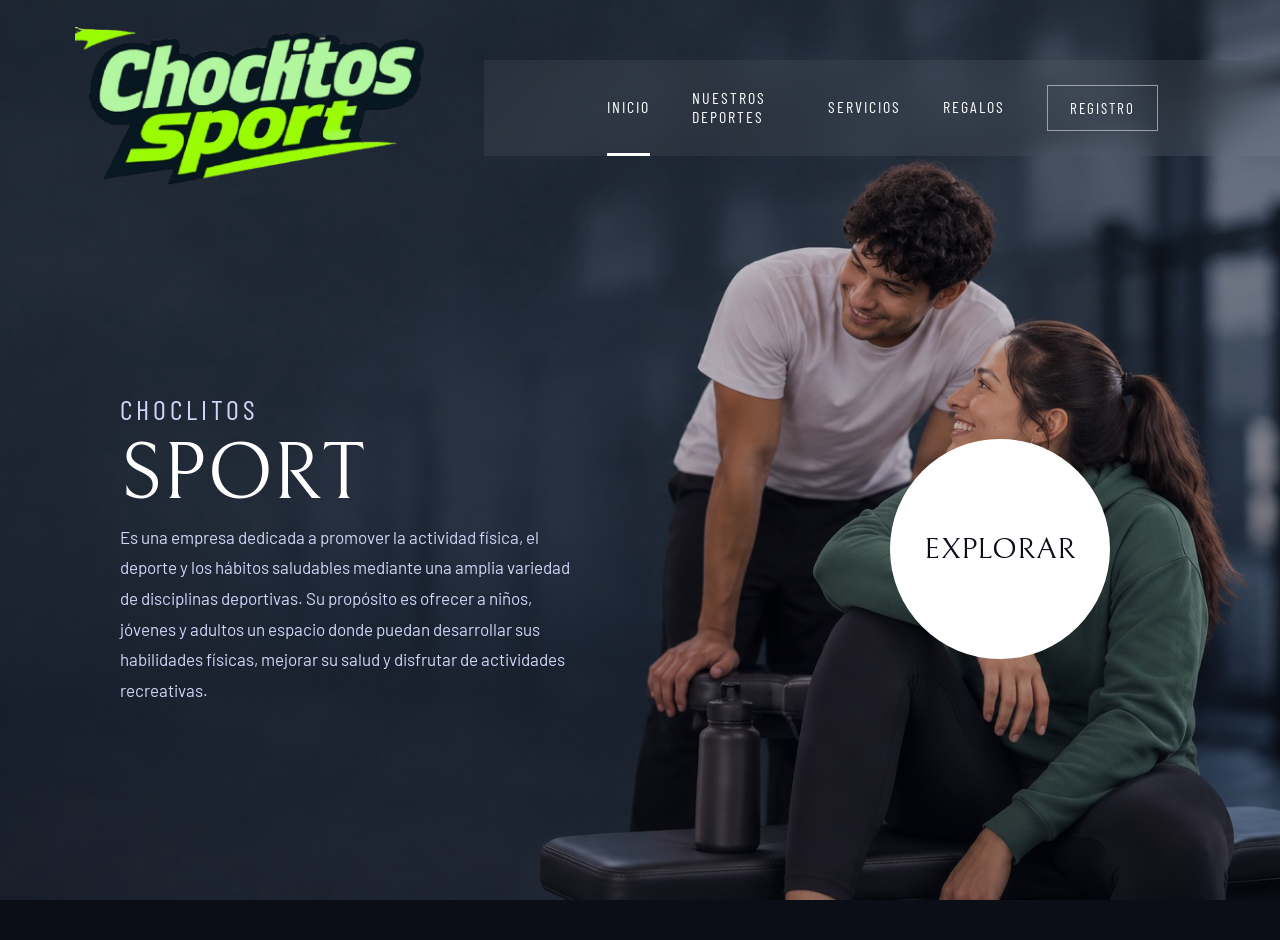
<file: index.html>
<!DOCTYPE html>
<html lang="en">
<head>
  <meta charset="UTF-8">
  <meta name="viewport" content="width=device-width, initial-scale=1.0">
  <meta name="description" content="Explore the universe with Space Tourism.">
  <title>Choclitos Sport | Home</title>
  <link rel="preconnect" href="https://fonts.googleapis.com">
  <link rel="preconnect" href="https://fonts.gstatic.com" crossorigin>
  <link href="https://fonts.googleapis.com/css2?family=Barlow+Condensed:wght@400;500;600&family=Bellefair&family=Barlow:wght@400;500&display=swap" rel="stylesheet">
  <link rel="stylesheet" href="assets/css/main.css">
</head>
<body class="home-page">
  <header class="header">
    <a href="index.html" class="logo" aria-label="Space Tourism - Home">
      <img src="assets/images/logo-choclitos-sport.png" alt="Space Tourism">
    </a>
    <div class="header-line" aria-hidden="true"></div>

    <button class="menu-toggle" id="menuToggle" type="button"
      aria-label="Open navigation" aria-expanded="false" aria-controls="navigation">
      <span></span><span></span><span></span>
    </button>

    <nav class="navigation" id="navigation" aria-label="Main navigation">
      <a href="index.html" data-page="home">   INICIO   </a>
      <a href="deportes.html" data-page="destination">NUESTROS DEPORTES</a>
      <a href="beneficios.html" data-page="crew">SERVICIOS</a>
      <a href="regalos.html" data-page="technology">REGALOS</a>
      <button class="subscribe-button" id="openSubscribe" type="button">
    REGISTRO
</button>
    </nav>
  </header>
  <main class="home-content">
    <section class="home-text">
      <h2>CHOCLITOS </h2>
      <h1>SPORT</h1>
      <p>
        Es una empresa dedicada a promover la actividad física, el deporte y los hábitos saludables mediante una amplia variedad de disciplinas deportivas. Su propósito es ofrecer a niños, jóvenes y adultos un espacio donde puedan desarrollar sus habilidades físicas, mejorar su salud y disfrutar de actividades recreativas.
      </p>
    </section>
    <section class="explore-container">
      <a href="deportes.html" class="explore-button">Explorar</a>
    </section>
  </main>
<div class="subscribe-overlay" id="subscribeModal"
     aria-hidden="true">

    <div class="subscribe-modal"
         role="dialog"
         aria-modal="true"
         aria-labelledby="subscribeTitle">

        <button class="close-modal"
                id="closeSubscribe"
                type="button"
                aria-label="Cerrar ventana">
            &times;
        </button>

        <div class="subscribe-content">

            <span class="subscribe-label">
                CHOCLITOS SPORT
            </span>

            <h2 id="subscribeTitle">UNETE</h2>

            <p>Suscribete y reciba su regalo.</p>

            <form id="subscribeForm">

                <label for="subscriberEmail">
                    Correo electronico
                </label>

                <input
                    type="email"
                    id="subscriberEmail"
                    name="email"
                    placeholder="choclero@.com"
                    autocomplete="email"
                    required
                >

                <button type="submit" class="submit-subscribe">
                    ACEPTAR
                </button>

                <p id="subscribeMessage"
                   class="subscribe-message"
                   role="status"
                   aria-live="polite">
                </p>

            </form>

            <small>Derechos reservados gaaaaaaa</small>

        </div>
    </div>
</div>

<div class="subscribe-overlay" id="verificationModal"
     aria-hidden="true">

    <div class="subscribe-modal"
         role="dialog"
         aria-modal="true"
         aria-labelledby="verificationTitle">

        <button class="close-modal"
                id="closeVerification"
                type="button"
                aria-label="Cerrar ventana">
            &times;
        </button>

        <div class="subscribe-content">

            <span class="subscribe-label">
                CHOCLITOS SPORT
            </span>

            <h2 id="verificationTitle">
                VERIFICA TU CORREO
            </h2>

            <p>
                Hemos enviado un código de verificación
                a tu dirección de correo electrónico.
            </p>

            <form id="verificationForm">

                <label for="verificationCode">
                    CÓDIGO DE VERIFICACIÓN
                </label>

                <input
                    type="text"
                    id="verificationCode"
                    name="code"
                    placeholder="000000"
                    inputmode="numeric"
                    maxlength="6"
                    pattern="[0-9]{6}"
                    autocomplete="one-time-code"
                    required
                >

                <button type="submit" class="submit-subscribe">
                    VERIFICAR CORREO
                </button>

                <button type="button"
                        id="resendCode"
                        class="submit-subscribe">
                    REENVIAR CÓDIGO
                </button>

                <p id="verificationMessage"
                   class="subscribe-message"
                   role="status"
                   aria-live="polite">
                </p>

            </form>

            <small>
                Tu correo es importante para nosotros.
            </small>

        </div>
    </div>
</div>


</div>
  <script src="assets/js/main.js" defer></script>
</body>
</html>
</file>
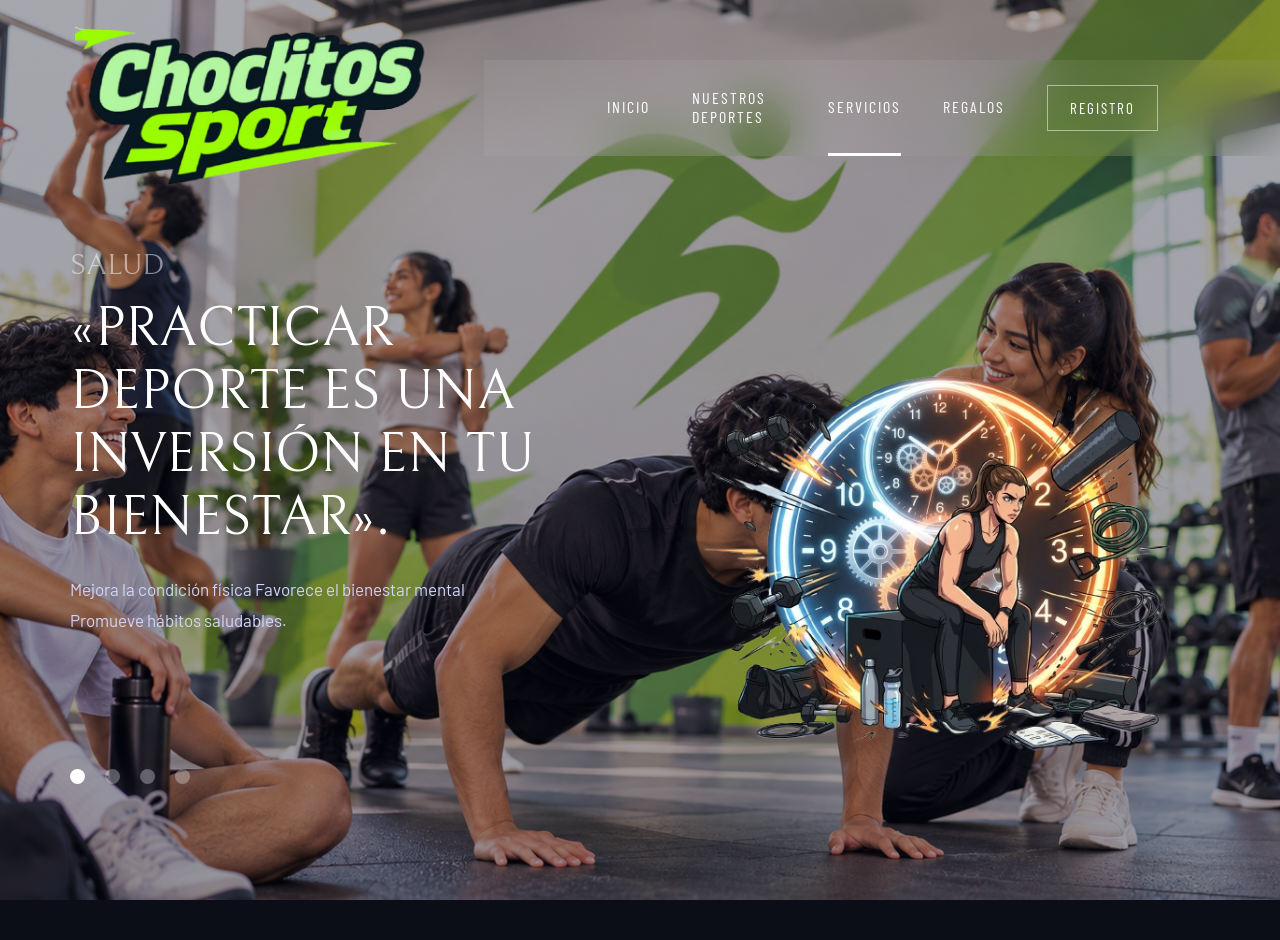
<file: beneficios.html>
<!DOCTYPE html>
<html lang="en">
<head>
  <meta charset="UTF-8">
  <meta name="viewport" content="width=device-width, initial-scale=1.0">
  <meta name="description" content="Explore the universe with Space Tourism.">
  <title>Space Tourism | Crew</title>
  <link rel="preconnect" href="https://fonts.googleapis.com">
  <link rel="preconnect" href="https://fonts.gstatic.com" crossorigin>
  <link href="https://fonts.googleapis.com/css2?family=Barlow+Condensed:wght@400;500;600&family=Bellefair&family=Barlow:wght@400;500&display=swap" rel="stylesheet">
  <link rel="stylesheet" href="assets/css/main.css">
</head>
<body class="crew-page">
  <header class="header">
    <a href="index.html" class="logo" aria-label="Space Tourism - Home">
      <img src="assets/images/logo-choclitos-sport.png" alt="Space Tourism">
    </a>
    <div class="header-line" aria-hidden="true"></div>

    <button class="menu-toggle" id="menuToggle" type="button"
      aria-label="Open navigation" aria-expanded="false" aria-controls="navigation">
      <span></span><span></span><span></span>
    </button>

    <nav class="navigation" id="navigation" aria-label="Main navigation">
      <a href="index.html" data-page="home">   INICIO   </a>
      <a href="deportes.html" data-page="destination">NUESTROS DEPORTES</a>
      <a href="beneficios.html" data-page="crew">SERVICIOS</a>
      <a href="regalos.html" data-page="technology">REGALOS</a>
      <button class="subscribe-button" id="openSubscribe" type="button">
    REGISTRO
</button>
    </nav>
  </header>
  <main class="inner-page crew-section">
    <div class="crew-content">
      <section class="crew-info">
        <p class="crew-role" id="crewRole">Commander</p>
        <h2 id="crewName">Douglas Hurley</h2>
        <p class="crew-description" id="crewDescription">
          Douglas Gerald Hurley is an American engineer, former Marine Corps pilot
          and former NASA astronaut. He launched into space for the third time as
          commander of Crew Dragon Demo-2.
        </p>
        <div class="crew-controls" aria-label="Choose crew member">
          <button class="crew-dot active" data-crew="0" type="button" aria-label="Douglas Hurley" aria-pressed="true"></button>
          <button class="crew-dot" data-crew="1" type="button" aria-label="Mark Shuttleworth" aria-pressed="false"></button>
          <button class="crew-dot" data-crew="2" type="button" aria-label="Victor Glover" aria-pressed="false"></button>
          <button class="crew-dot" data-crew="3" type="button" aria-label="Anousheh Ansari" aria-pressed="false"></button>
        </div>
      </section>
      <section class="crew-image-container">
        <img src="assets/images/beneficio-salud.png" id="crewImage"
          alt="Douglas Hurley" class="crew-image">
      </section>
    </div>
  </main>
<div class="subscribe-overlay" id="subscribeModal"
     aria-hidden="true">

    <div class="subscribe-modal"
         role="dialog"
         aria-modal="true"
         aria-labelledby="subscribeTitle">

        <button class="close-modal"
                id="closeSubscribe"
                type="button"
                aria-label="Cerrar ventana">
            &times;
        </button>

        <div class="subscribe-content">

            <span class="subscribe-label">
                CHOCLITOS SPORT
            </span>

            <h2 id="subscribeTitle">
                UNETE
            </h2>

            <p>
                Suscribete y reciba su regalo.
            </p>

            <form id="subscribeForm">

                <label for="subscriberEmail">
                    Correo electronico
                </label>

                <input
                    type="email"
                    id="subscriberEmail"
                    name="email"
                    placeholder="choclero@.com"
                    autocomplete="email"
                    required
                >

                <button type="submit" class="submit-subscribe">
                    ACEPTAR
                </button>

                <p id="subscribeMessage"
                   class="subscribe-message"
                   role="status"
                   aria-live="polite">
                </p>

            </form>

            <small>
                Derechos reservados gaaaaaaa
            </small>

        </div>
    </div>
    
<div class="subscribe-overlay" id="verificationModal"
     aria-hidden="true">

    <div class="subscribe-modal"
         role="dialog"
         aria-modal="true"
         aria-labelledby="verificationTitle">

        <button class="close-modal"
                id="closeVerification"
                type="button"
                aria-label="Cerrar ventana">
            &times;
        </button>

        <div class="subscribe-content">

            <span class="subscribe-label">
                CHOCLITOS SPORT
            </span>

            <h2 id="verificationTitle">
                VERIFICA TU CORREO
            </h2>

            <p>
                Hemos enviado un código de verificación
                a tu dirección de correo electrónico.
            </p>

            <form id="verificationForm">

                <label for="verificationCode">
                    CÓDIGO DE VERIFICACIÓN
                </label>

                <input
                    type="text"
                    id="verificationCode"
                    name="code"
                    placeholder="000000"
                    inputmode="numeric"
                    maxlength="6"
                    pattern="[0-9]{6}"
                    autocomplete="one-time-code"
                    required
                >

                <button type="submit" class="submit-subscribe">
                    VERIFICAR CORREO
                </button>
                
<button type="button" id="resendCode" class="submit-subscribe">
    REENVIAR CÓDIGO
</button>


                <p id="verificationMessage"
                   class="subscribe-message"
                   role="status"
                   aria-live="polite">
                </p>
              

            </form>

            <small>
                Tu correo es importante para nosotros.
            </small>

        </div>
    </div>
</div>

</div>
  <script src="assets/js/main.js" defer></script>
</body>
</html>
</file>
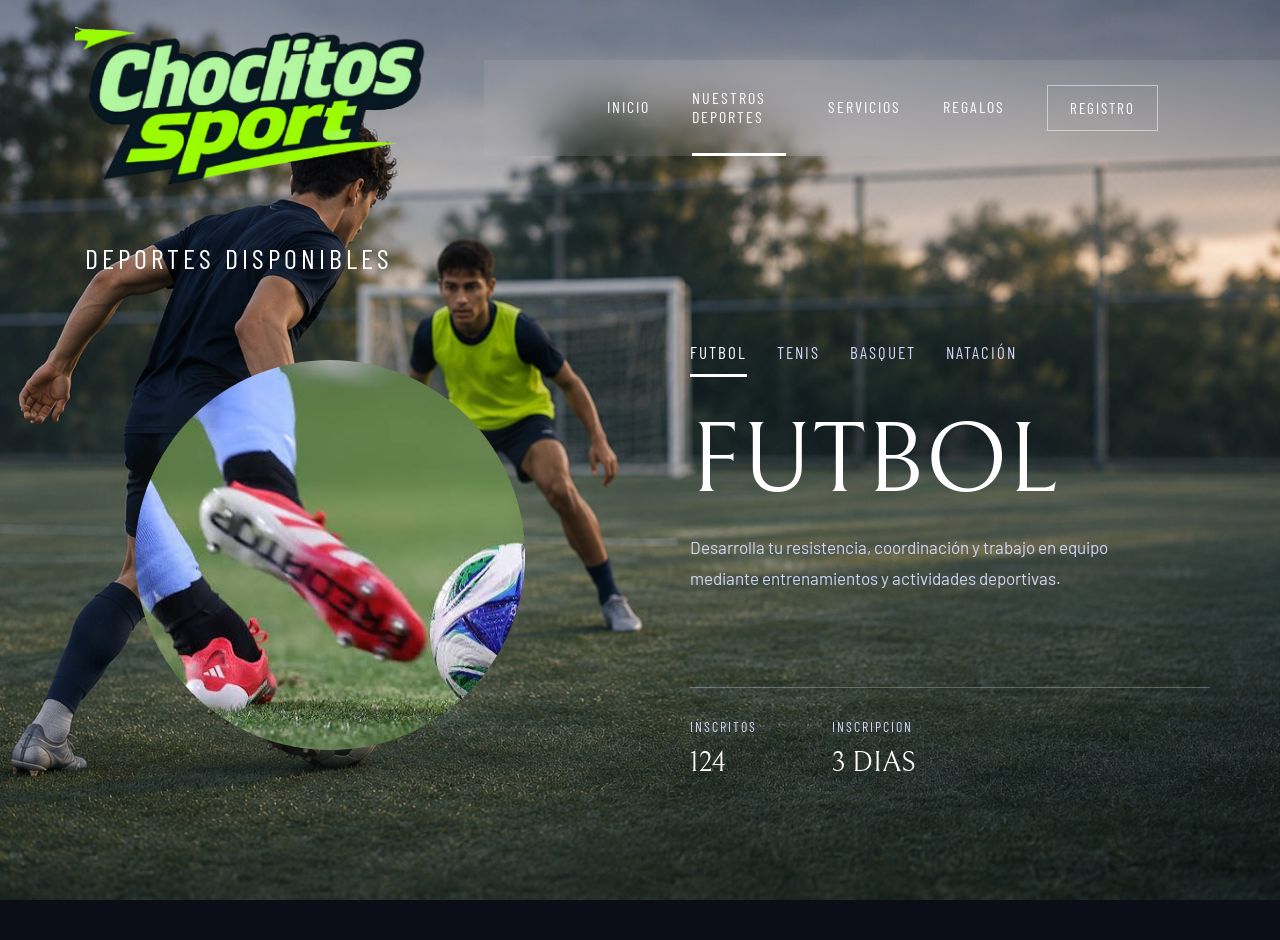
<file: deportes.html>
<!DOCTYPE html>
<html lang="en">
<head>
  <meta charset="UTF-8">
  <meta name="viewport" content="width=device-width, initial-scale=1.0">
  <meta name="description" content="Explore the universe with Space Tourism.">
  <title>Space Tourism | Destination</title>
  <link rel="preconnect" href="https://fonts.googleapis.com">
  <link rel="preconnect" href="https://fonts.gstatic.com" crossorigin>
  <link href="https://fonts.googleapis.com/css2?family=Barlow+Condensed:wght@400;500;600&family=Bellefair&family=Barlow:wght@400;500&display=swap" rel="stylesheet">
  <link rel="stylesheet" href="assets/css/main.css">
</head>

<body class="destination-page">
  <header class="header">
    <a href="index.html" class="logo" aria-label="Space Tourism - Home">
      <img src="assets/images/logo-choclitos-sport.png" alt="Space Tourism">
    </a>
    <div class="header-line" aria-hidden="true"></div>

    <button class="menu-toggle" id="menuToggle" type="button"
      aria-label="Open navigation" aria-expanded="false" aria-controls="navigation">
      <span></span><span></span><span></span>
    </button>

    <nav class="navigation" id="navigation" aria-label="Main navigation">
      <a href="index.html" data-page="home">   INICIO   </a>
      <a href="deportes.html" data-page="destination">NUESTROS DEPORTES</a>
      <a href="beneficios.html" data-page="crew">SERVICIOS</a>
      <a href="regalos.html" data-page="technology">REGALOS</a>
      <button class="subscribe-button" id="openSubscribe" type="button">
    REGISTRO
</button>
    </nav>
  </header>
  <main id="destination">
    <section class="destination-section">
      <h1 class="section-title"><span></span> DEPORTES DISPONIBLES</h1>
      <div class="destination-content">
        <div class="planet-container">
          <img id="planetImage" src="assets/images/deporte-futbol.jpg"
            alt="Moon" class="planet-image">
        </div>
        <div class="destination-info">
          <nav class="planet-tabs" aria-label="Choose destination">
            <button class="tab active" data-planet="moon" type="button" aria-pressed="true">Futbol</button>
            <button class="tab" data-planet="mars" type="button" aria-pressed="false">Tenis</button>
            <button class="tab" data-planet="europa" type="button" aria-pressed="false">Basquet</button>
            <button class="tab" data-planet="titan" type="button" aria-pressed="false">Natación</button>
          </nav>
          <h2 id="planetName">Futbol</h2>
          <p id="planetDescription" class="description">
            Desarrolla tu resistencia, coordinación y trabajo en equipo mediante entrenamientos y actividades deportivas.
          </p>
          <div class="info-divider"></div>
          <div class="travel-details">
            <div><h3>Inscritos</h3><p id="planetDistance">124</p></div>
            <div><h3>Inscripcion</h3><p id="planetTime">3 Dias</p></div>
          </div>
        </div>
      </div>
    </section>
  </main>
 
<div class="subscribe-overlay" id="subscribeModal"
     aria-hidden="true">

    <div class="subscribe-modal"
         role="dialog"
         aria-modal="true"
         aria-labelledby="subscribeTitle">

        <button class="close-modal"
                id="closeSubscribe"
                type="button"
                aria-label="Cerrar ventana">
            &times;
        </button>

        <div class="subscribe-content">

            <span class="subscribe-label">
                CHOCLITOS SPORT
            </span>

            <h2 id="subscribeTitle">UNETE</h2>

            <p>Suscribete y reciba su regalo.</p>

            <form id="subscribeForm">

                <label for="subscriberEmail">
                    Correo electronico
                </label>

                <input
                    type="email"
                    id="subscriberEmail"
                    name="email"
                    placeholder="choclero@.com"
                    autocomplete="email"
                    required
                >

                <button type="submit" class="submit-subscribe">
                    ACEPTAR
                </button>

                <p id="subscribeMessage"
                   class="subscribe-message"
                   role="status"
                   aria-live="polite">
                </p>

            </form>

            <small>Derechos reservados gaaaaaaa</small>

        </div>
    </div>
</div>
<div class="subscribe-overlay" id="verificationModal"
     aria-hidden="true">

    <div class="subscribe-modal"
         role="dialog"
         aria-modal="true"
         aria-labelledby="verificationTitle">

        <button class="close-modal"
                id="closeVerification"
                type="button"
                aria-label="Cerrar ventana">
            &times;
        </button>

        <div class="subscribe-content">

            <span class="subscribe-label">
                CHOCLITOS SPORT
            </span>

            <h2 id="verificationTitle">
                VERIFICA TU CORREO
            </h2>

            <p>
                Hemos enviado un código de verificación
                a tu dirección de correo electrónico.
            </p>

            <form id="verificationForm">

                <label for="verificationCode">
                    CÓDIGO DE VERIFICACIÓN
                </label>

                <input
                    type="text"
                    id="verificationCode"
                    name="code"
                    placeholder="000000"
                    inputmode="numeric"
                    maxlength="6"
                    pattern="[0-9]{6}"
                    autocomplete="one-time-code"
                    required
                >

                <button type="submit" class="submit-subscribe">
                    VERIFICAR CORREO
                </button>

                <button type="button"
                        id="resendCode"
                        class="submit-subscribe">
                    REENVIAR CÓDIGO
                </button>

                <p id="verificationMessage"
                   class="subscribe-message"
                   role="status"
                   aria-live="polite">
                </p>

            </form>

            <small>
                Tu correo es importante para nosotros.
            </small>

        </div>
    </div>
</div>


</div>
  <script src="assets/js/main.js" defer></script>
</body>
</html>
</file>
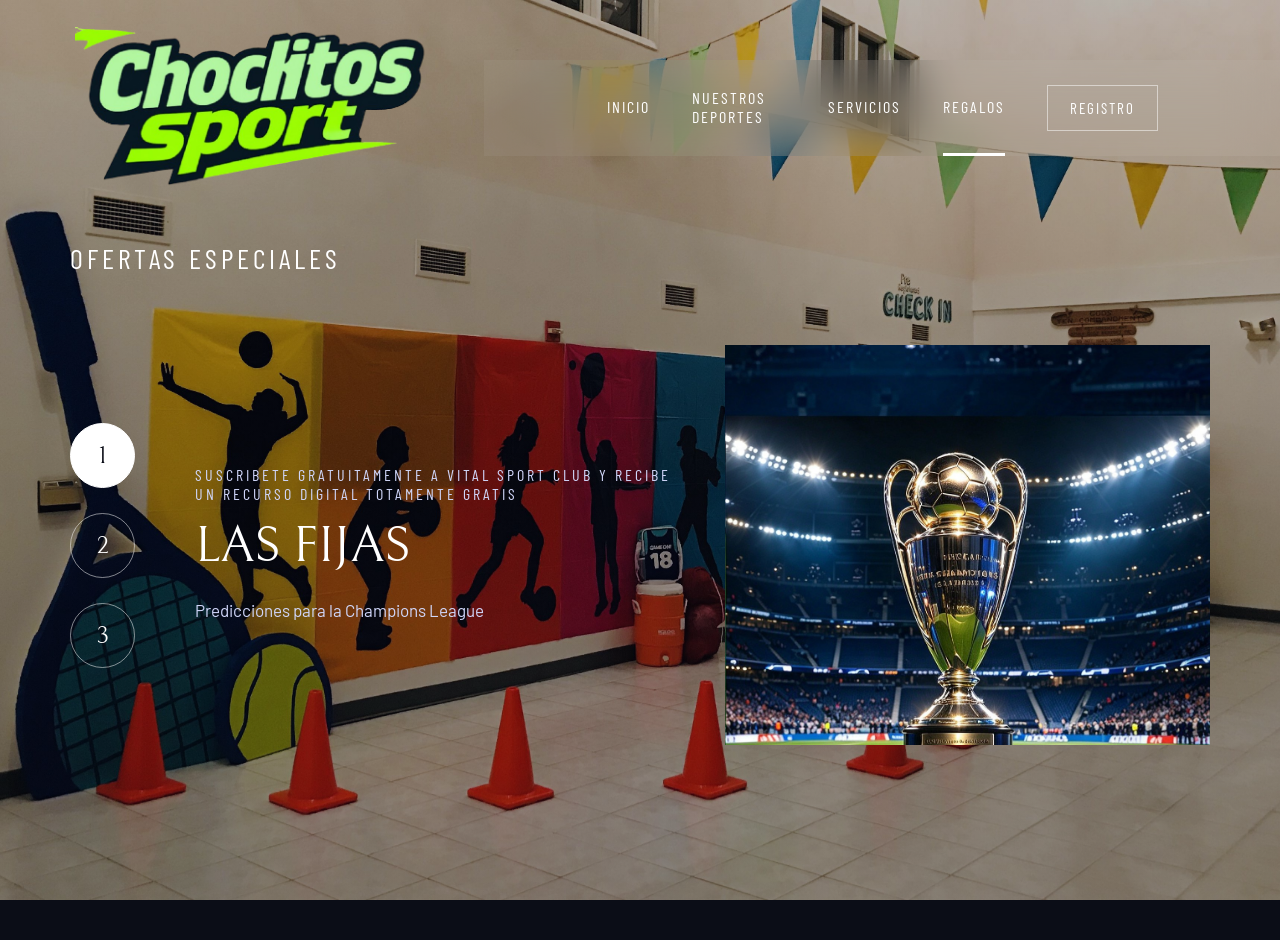
<file: regalos.html>
<!DOCTYPE html>
<html lang="en">
<head>
  <meta charset="UTF-8">
  <meta name="viewport" content="width=device-width, initial-scale=1.0">
  <meta name="description" content="Explore the universe with Space Tourism.">
  <title>Regalos</title>
  <link rel="preconnect" href="https://fonts.googleapis.com">
  <link rel="preconnect" href="https://fonts.gstatic.com" crossorigin>
  <link href="https://fonts.googleapis.com/css2?family=Barlow+Condensed:wght@400;500;600&family=Bellefair&family=Barlow:wght@400;500&display=swap" rel="stylesheet">
  <link rel="stylesheet" href="assets/css/main.css">
</head>
<body class="technology-page">
  <header class="header">
    <a href="index.html" class="logo" aria-label="Space Tourism - Home">
      <img src="assets/images/logo-choclitos-sport.png" alt="Space Tourism">
    </a>
    <div class="header-line" aria-hidden="true"></div>

    <button class="menu-toggle" id="menuToggle" type="button"
      aria-label="Open navigation" aria-expanded="false" aria-controls="navigation">
      <span></span><span></span><span></span>
    </button>

    <nav class="navigation" id="navigation" aria-label="Main navigation">
      <a href="index.html" data-page="home">   INICIO   </a>
      <a href="deportes.html" data-page="destination">NUESTROS DEPORTES</a>
      <a href="beneficios.html" data-page="crew">SERVICIOS</a>
      <a href="regalos.html" data-page="technology">REGALOS</a>
      <button class="subscribe-button" id="openSubscribe" type="button">
    REGISTRO
</button>
    </nav>
  </header>
  <main class="inner-page technology-section">
    <h1 class="section-title"></span>OFERTAS especiales</h1>
    <div class="technology-content">
      <div class="technology-tabs" aria-label="Choose technology">
        <button class="technology-tab active" data-tech="0" type="button" aria-pressed="true">1</button>
        <button class="technology-tab" data-tech="1" type="button" aria-pressed="false">2</button>
        <button class="technology-tab" data-tech="2" type="button" aria-pressed="false">3</button>
      </div>
      <section class="technology-info">
        <p class="technology-subtitle">Suscribete gratuitamente a Vital Sport Club y recibe un recurso digital totamente gratis</p>
        <h2 id="technologyName">Launch vehicle</h2>
        <p id="technologyDescription">
          A launch vehicle or carrier rocket is a rocket-propelled vehicle used to
          carry a payload from Earth's surface to space, usually to Earth orbit or beyond.
        </p>
      </section>
      <section class="technology-image-container">
        <img src="assets/images/regalo-las-fijas.png" alt="Launch vehicle"
          id="technologyImage" class="technology-image">
      </section>
    </div>
  </main>
  
<div class="subscribe-overlay" id="subscribeModal"
     aria-hidden="true">

    <div class="subscribe-modal"
         role="dialog"
         aria-modal="true"
         aria-labelledby="subscribeTitle">

        <button class="close-modal"
                id="closeSubscribe"
                type="button"
                aria-label="Cerrar ventana">
            &times;
        </button>

        <div class="subscribe-content">

            <span class="subscribe-label">
                CHOCLITOS SPORT
            </span>

            <h2 id="subscribeTitle">UNETE</h2>

            <p>Suscribete y reciba su regalo.</p>

            <form id="subscribeForm">

                <label for="subscriberEmail">
                    Correo electronico
                </label>

                <input
                    type="email"
                    id="subscriberEmail"
                    name="email"
                    placeholder="choclero@.com"
                    autocomplete="email"
                    required
                >

                <button type="submit" class="submit-subscribe">
                    ACEPTAR
                </button>

                <p id="subscribeMessage"
                   class="subscribe-message"
                   role="status"
                   aria-live="polite">
                </p>

            </form>

            <small>Derechos reservados gaaaaaaa</small>

        </div>
    </div>
</div>

<div class="subscribe-overlay" id="verificationModal"
     aria-hidden="true">

    <div class="subscribe-modal"
         role="dialog"
         aria-modal="true"
         aria-labelledby="verificationTitle">

        <button class="close-modal"
                id="closeVerification"
                type="button"
                aria-label="Cerrar ventana">
            &times;
        </button>

        <div class="subscribe-content">

            <span class="subscribe-label">
                CHOCLITOS SPORT
            </span>

            <h2 id="verificationTitle">
                VERIFICA TU CORREO
            </h2>

            <p>
                Hemos enviado un código de verificación
                a tu dirección de correo electrónico.
            </p>

            <form id="verificationForm">

                <label for="verificationCode">
                    CÓDIGO DE VERIFICACIÓN
                </label>

                <input
                    type="text"
                    id="verificationCode"
                    name="code"
                    placeholder="000000"
                    inputmode="numeric"
                    maxlength="6"
                    pattern="[0-9]{6}"
                    autocomplete="one-time-code"
                    required
                >

                <button type="submit" class="submit-subscribe">
                    VERIFICAR CORREO
                </button>

                <button type="button"
                        id="resendCode"
                        class="submit-subscribe">
                    REENVIAR CÓDIGO
                </button>

                <p id="verificationMessage"
                   class="subscribe-message"
                   role="status"
                   aria-live="polite">
                </p>

            </form>

            <small>
                Tu correo es importante para nosotros.
            </small>

        </div>
    </div>
</div>

</div>
  <script src="assets/js/main.js" defer></script>
</body>
</html>
</file>
<file: assets/css/main.css>
@import url("base.css");
@import url("pages.css");
@import url("responsive.css");
</file>
